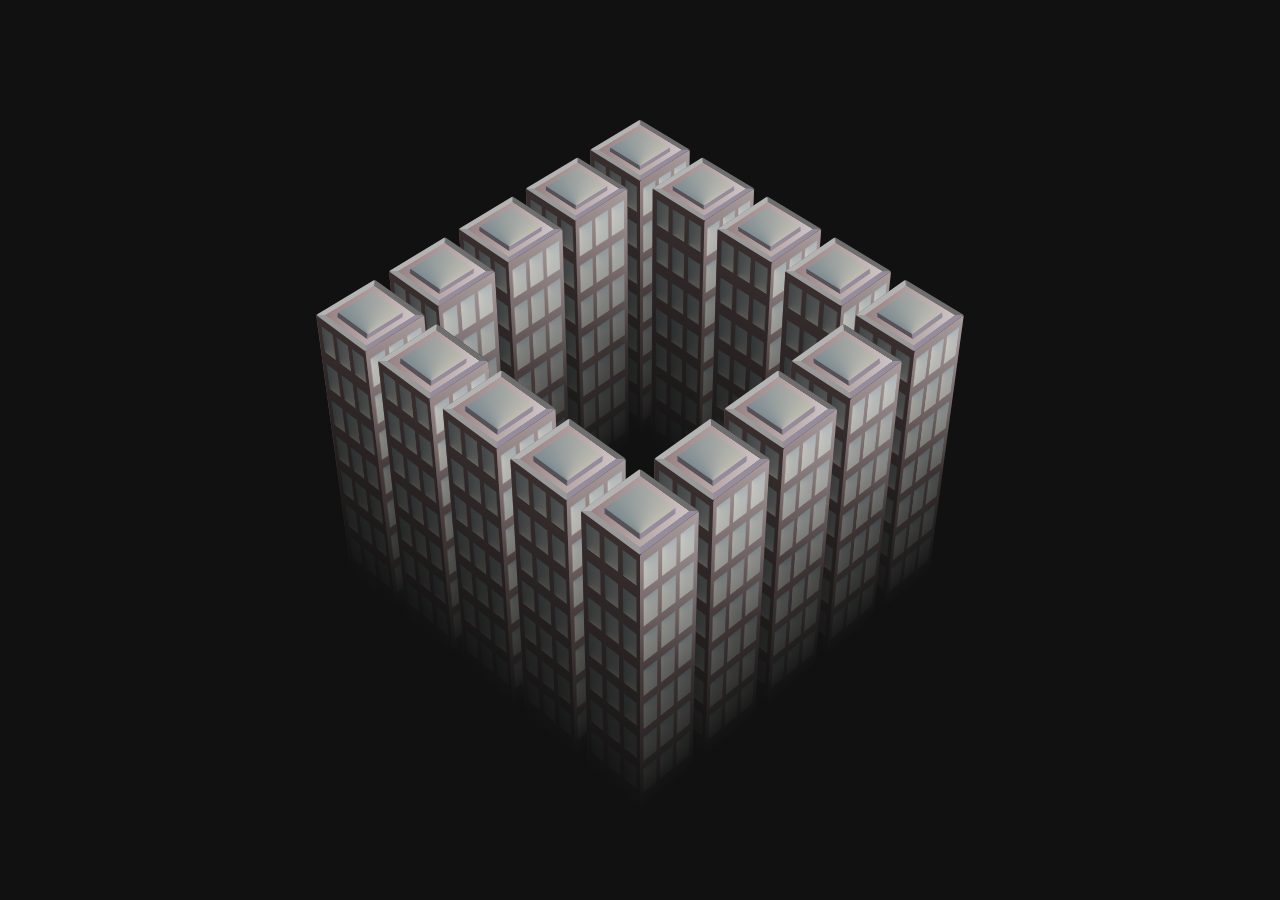
<file: index.html>
<!DOCTYPE html>
<html>
<head>
    <!DOCTYPE html>
    <html lang="en" >
    <head>
      <meta charset="UTF-8">
      <title>CodePen - Building Loader - CSS</title>
      <link rel="stylesheet" href="./main.css">
    
    </head>
    <body>
    <!-- partial:index.partial.html -->
    <div class="content">
      <div class="cuboid">
        <div class="side"></div>
        <div class="side"></div>
        <div class="side"></div>
        <div class="side"></div>
        <div class="side"></div>
        <div class="side"></div>
      </div>
      <div class="cuboid">
        <div class="side"></div>
        <div class="side"></div>
        <div class="side"></div>
        <div class="side"></div>
        <div class="side"></div>
        <div class="side"></div>
      </div>
      <div class="cuboid">
        <div class="side"></div>
        <div class="side"></div>
        <div class="side"></div>
        <div class="side"></div>
        <div class="side"></div>
        <div class="side"></div>
      </div>
      <div class="cuboid">
        <div class="side"></div>
        <div class="side"></div>
        <div class="side"></div>
        <div class="side"></div>
        <div class="side"></div>
        <div class="side"></div>
      </div>
      <div class="cuboid">
        <div class="side"></div>
        <div class="side"></div>
        <div class="side"></div>
        <div class="side"></div>
        <div class="side"></div>
        <div class="side"></div>
      </div>
      <div class="cuboid">
        <div class="side"></div>
        <div class="side"></div>
        <div class="side"></div>
        <div class="side"></div>
        <div class="side"></div>
        <div class="side"></div>
      </div>
      <div class="cuboid">
        <div class="side"></div>
        <div class="side"></div>
        <div class="side"></div>
        <div class="side"></div>
        <div class="side"></div>
        <div class="side"></div>
      </div>
      <div class="cuboid">
        <div class="side"></div>
        <div class="side"></div>
        <div class="side"></div>
        <div class="side"></div>
        <div class="side"></div>
        <div class="side"></div>
      </div>
      <div class="cuboid">
        <div class="side"></div>
        <div class="side"></div>
        <div class="side"></div>
        <div class="side"></div>
        <div class="side"></div>
        <div class="side"></div>
      </div>
      <div class="cuboid">
        <div class="side"></div>
        <div class="side"></div>
        <div class="side"></div>
        <div class="side"></div>
        <div class="side"></div>
        <div class="side"></div>
      </div>
      <div class="cuboid">
        <div class="side"></div>
        <div class="side"></div>
        <div class="side"></div>
        <div class="side"></div>
        <div class="side"></div>
        <div class="side"></div>
      </div>
      <div class="cuboid">
        <div class="side"></div>
        <div class="side"></div>
        <div class="side"></div>
        <div class="side"></div>
        <div class="side"></div>
        <div class="side"></div>
      </div>
      <div class="cuboid">
        <div class="side"></div>
        <div class="side"></div>
        <div class="side"></div>
        <div class="side"></div>
        <div class="side"></div>
        <div class="side"></div>
      </div>
      <div class="cuboid">
        <div class="side"></div>
        <div class="side"></div>
        <div class="side"></div>
        <div class="side"></div>
        <div class="side"></div>
        <div class="side"></div>
      </div>
      <div class="cuboid">
        <div class="side"></div>
        <div class="side"></div>
        <div class="side"></div>
        <div class="side"></div>
        <div class="side"></div>
        <div class="side"></div>
      </div>
      <div class="cuboid">
        <div class="side"></div>
        <div class="side"></div>
        <div class="side"></div>
        <div class="side"></div>
        <div class="side"></div>
        <div class="side"></div>
      </div>
    </div>
    <!-- partial -->
      
    </body>
    </html>
    
	<script>
		// Redirect to main.html after 3 seconds
		setTimeout(function() {
			window.location.href = "main.html";
		}, 6000)
	</script>
</body>
</html>
</file>
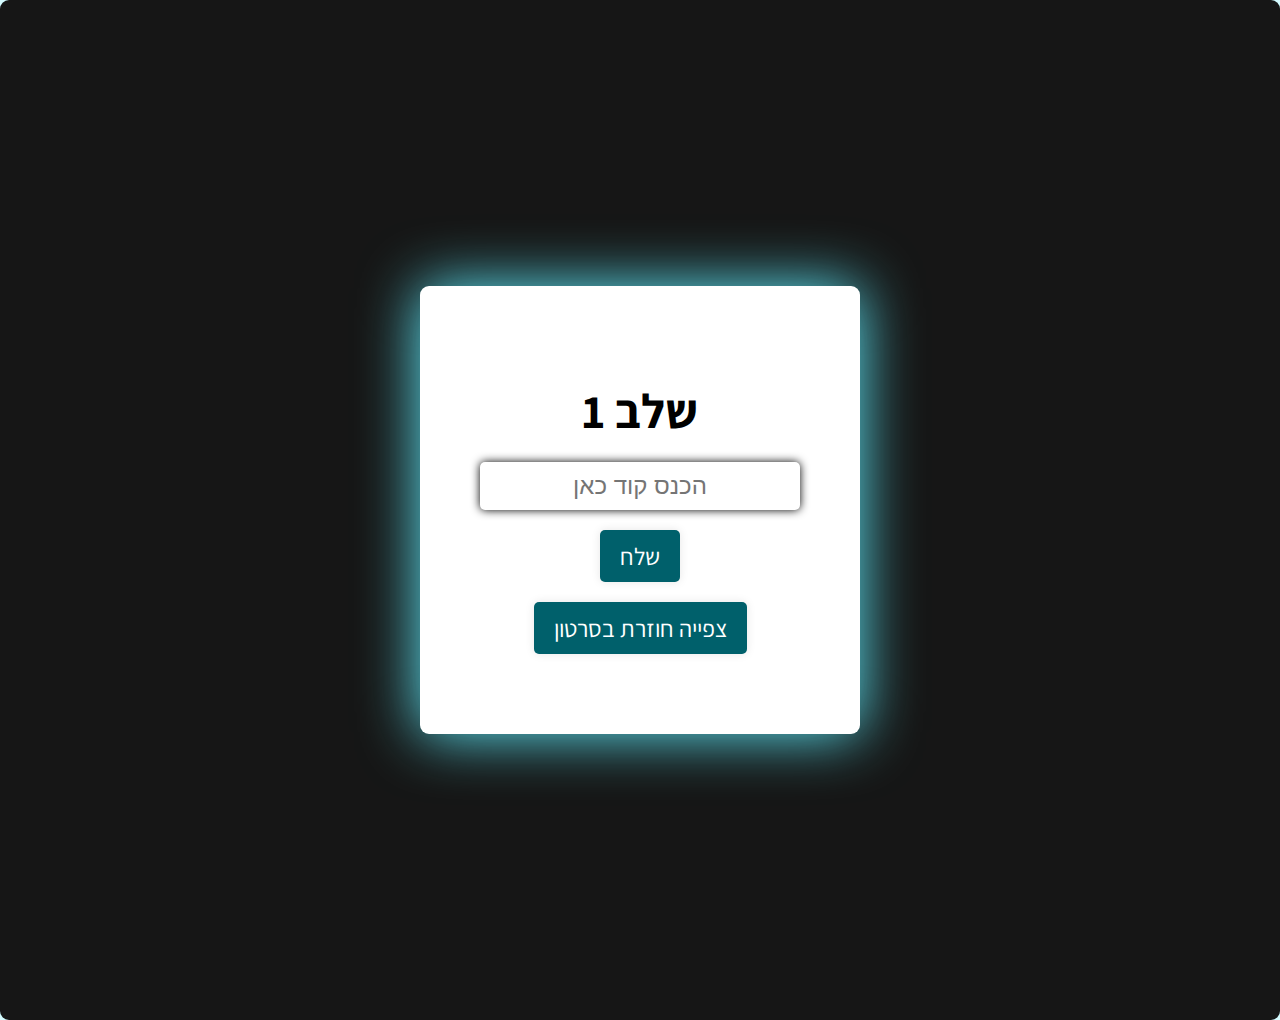
<file: level2.html>
<!DOCTYPE html>
<html>
  <head>
    <meta charset="UTF-8">
    <title>שלב ראשון</title>
    <link href="https://fonts.googleapis.com/css?family=Assistant&display=swap" rel="stylesheet">
    <link href="style.css" rel="stylesheet">
    <style>
      body {
        font-family: 'Assistant', sans-serif;
        background-color: #ffffff;
        margin: 0;
        padding: 0;
      }
      
      .container {
      display: flex;
      justify-content: center;
      align-items: center;
      height: 100vh;
      flex-direction: column;
    }
      
      div {
        background-color: #ffffff;
        border-radius: 9px;
        padding: 60px;
        text-align: center;
        box-shadow: 0 0 30px hsl(186 100% 69%);
      }
      
      h1 {
        font-size: 48px;
        margin-bottom: 20px;
      }
      
      input[type="text"] {
        width: 300px;
        padding: 10px;
        font-size: 24px;
        border-radius: 5px;
        border: none;
        margin-bottom: 20px;
        box-shadow: 0 0 10px rgb(0, 0, 0);
      }
      
      button {
        padding: 10px 20px;
        margin: 20px auto;
        font-size: 24px;
        border-radius: 5px;
        border: none;
        background-color: hsl(186, 100%, 21%);
        color: #fff;
        cursor: pointer;
        transition: all 0.2s ease-in-out;
      }

      div {
        background-color: #161616;
        border-radius: 9px;
        padding: 60px;
        text-align: center;
        box-shadow: 0 0 60px hsl(186 100% 69%);
        text-align: center;
      }
      
      button:hover {
        background-color: hsl(186, 100%, 21%);
      }
    </style>
  </head>
  <body>
    <div class="container">
      <div>
        <h1>שלב 1</h1>
        <input type="text" id="codeInput" placeholder="הכנס קוד כאן">
        <button id="submitButton">שלח</button>
        <button id="homeButton">צפייה חוזרת בסרטון</button>
      </div>
    </div>
    <script src="https://www.youtube.com/iframe_api"></script>
    <script src="level2.js"></script>
  </body>
</html>
</file>
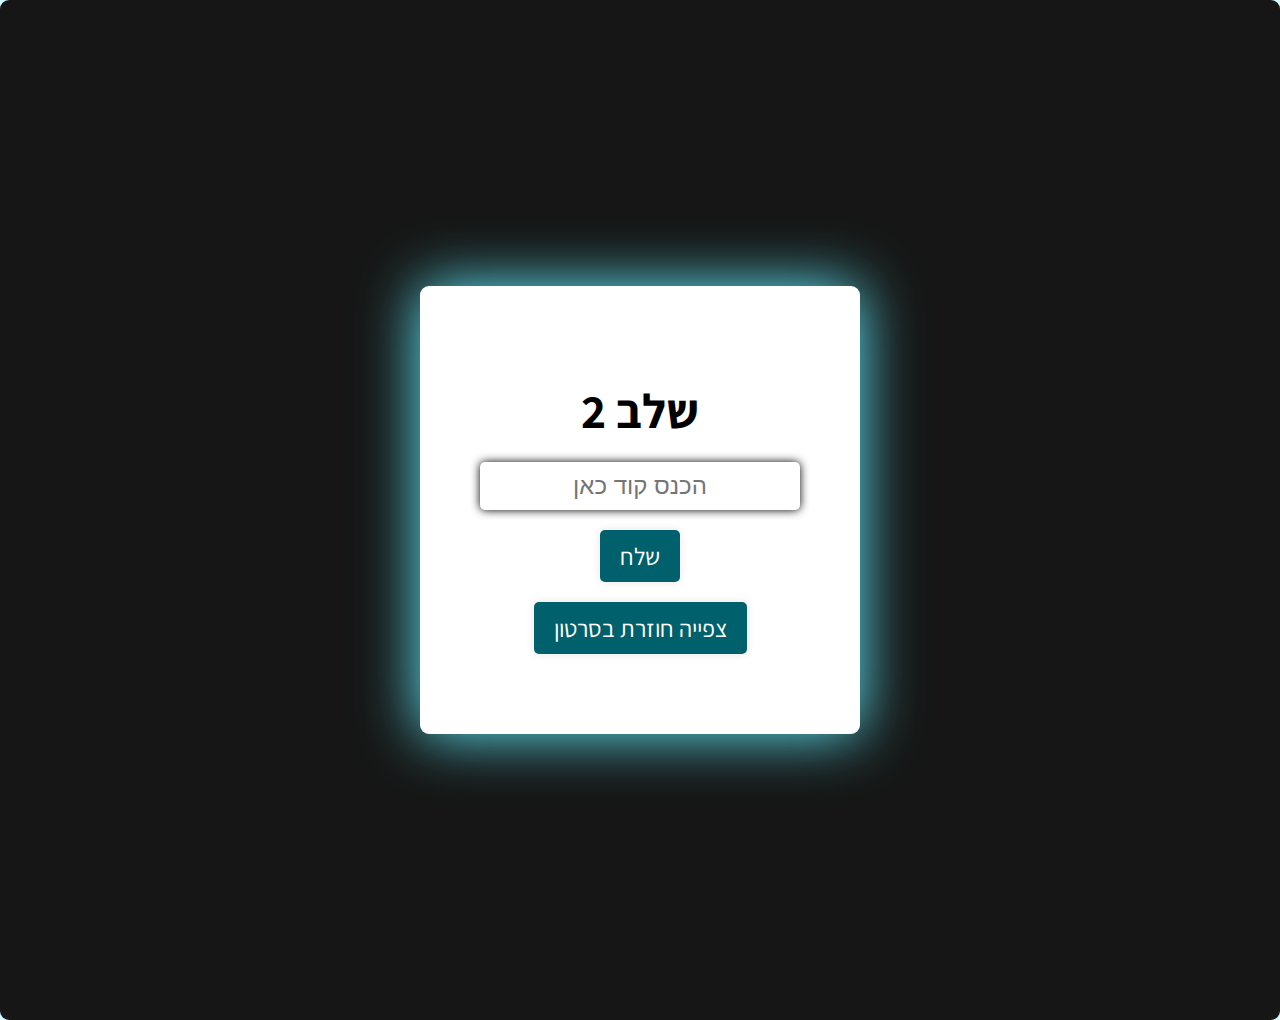
<file: level3.html>
<!DOCTYPE html>
<html>
  <head>
    <meta charset="UTF-8">
    <title>שלב שני</title>
    <link href="https://fonts.googleapis.com/css?family=Assistant&display=swap" rel="stylesheet">
    <link href="style.css" rel="stylesheet">
    <style>
      body {
        font-family: 'Assistant', sans-serif;
        background-color: #ffffff;
        margin: 0;
        padding: 0;
      }
      
      .container {
      display: flex;
      justify-content: center;
      align-items: center;
      height: 100vh;
      flex-direction: column;
    }
      
      div {
        background-color: #ffffff;
        border-radius: 9px;
        padding: 60px;
        text-align: center;
        box-shadow: 0 0 30px hsl(186 100% 69%);
      }
      
      h1 {
        font-size: 48px;
        margin-bottom: 20px;
      }
      
      input[type="text"] {
        width: 300px;
        padding: 10px;
        font-size: 24px;
        border-radius: 5px;
        border: none;
        margin-bottom: 20px;
        box-shadow: 0 0 10px rgb(0, 0, 0);
      }
      
      button {
        padding: 10px 20px;
        margin: 20px auto;
        font-size: 24px;
        border-radius: 5px;
        border: none;
        background-color: hsl(186, 100%, 21%);
        color: #fff;
        cursor: pointer;
        transition: all 0.2s ease-in-out;
      }

      div {
        background-color: #161616;
        border-radius: 9px;
        padding: 60px;
        text-align: center;
        box-shadow: 0 0 60px hsl(186 100% 69%);
        text-align: center;
      }
      
      button:hover {
        background-color: hsl(186, 100%, 21%);
      }
    </style>
  </head>
  <body>
    <div class="container">
      <div>
        <h1>שלב 2</h1>
        <input type="text" id="codeInput" placeholder="הכנס קוד כאן">
        <button id="submitButton">שלח</button>
        <button id="homeButton">צפייה חוזרת בסרטון</button>
      </div>
    </div>
    <script src="https://www.youtube.com/iframe_api"></script>
    <script src="level3.js"></script>
  </body>
</html>
</file>
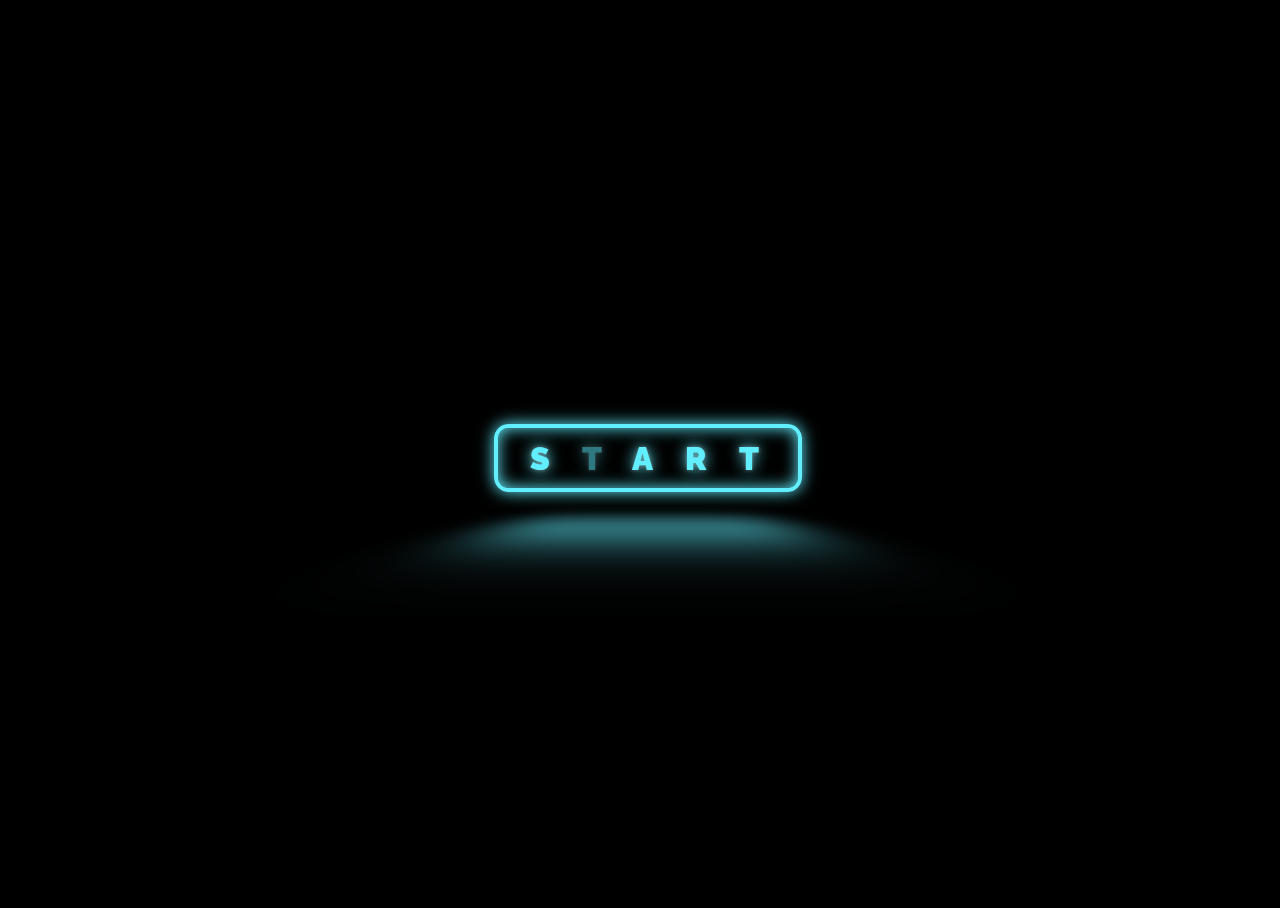
<file: main.html>
<!DOCTYPE html>
<html>
    
  <head>
    <meta charset="UTF-8">
    <title>My Button</title>
    <link href="index.css" rel="stylesheet">
  </head>
  <body>
    <body>
        <div class="content">
            <!-- Your website content here -->
        </div>
        <script>
            setTimeout(function(){
                document.body.classList.add('loaded');
            }, 3000); // 3-second delay
        </script>
    </body>
    
    <div class="container">
      <div>
        <button class='glowing-btn' onclick="location.href='video1.html';"><span class='glowing-txt'>S<span class='faulty-letter'>T</span>ART</span></button>
    </div>
    </div>
  </body>
</html>
</file>
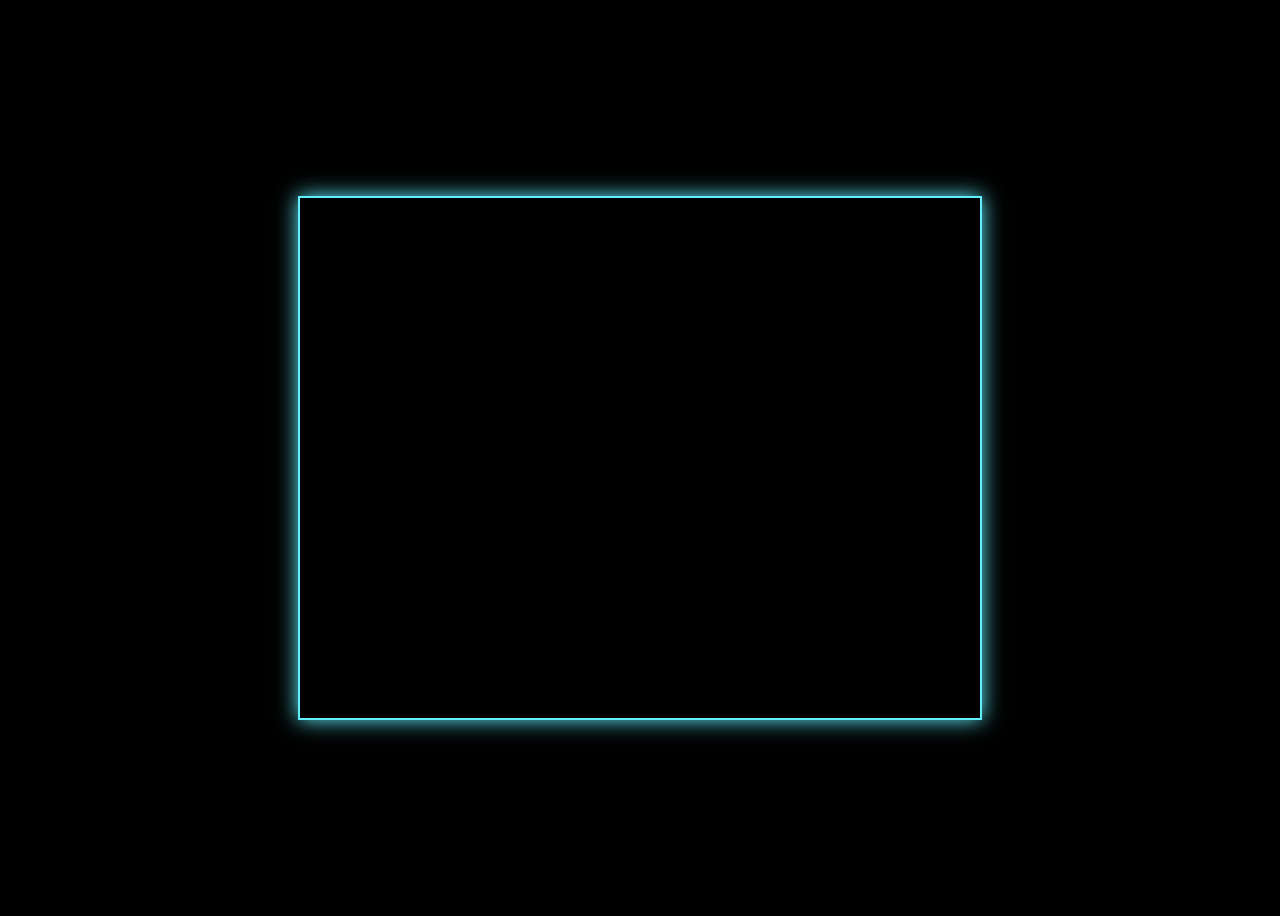
<file: video1.html>
<!DOCTYPE html>
<html>
<head>
	<title>Video Player</title>
	<style>
		body {
			background-color: rgb(0, 0, 0);
		}
		
		.container {
			display: flex;
			align-items: center;
			justify-content: center;
			height: 100vh;
		}
		
		.video-container {
			border: 2px solid hsl(186 100% 69%);
			box-shadow: 0px 0px 20px hsl(186 100% 69%);
			padding: 20px;
			transition: box-shadow 0.5s;
		}
		
		.video-container:hover {
			box-shadow: 0px 0px 40px hsl(186 100% 69%);
		}
		
		#player {
			width: 640px;
			height: 480px;
		}
	</style>
</head>
<body>
	<div class="container">
		<div class="video-container">
			<div id="player"></div>
		</div>
	</div>
	
	<script src="https://www.youtube.com/iframe_api"></script>
	<script>
		var player;
		function onYouTubeIframeAPIReady() {
			player = new YT.Player('player', {
				height: '480',
				width: '640',
				videoId: 'fWVwPqqHQCU',
				events: {
					'onReady': onPlayerReady,
					'onStateChange': onPlayerStateChange
				}
			});
		}
		function onPlayerReady(event) {
			event.target.playVideo();
		}
		function onPlayerStateChange(event) {
			if (event.data == YT.PlayerState.ENDED) {
				window.location.href = 'level2.html';
			}
		}
	</script>
</body>
</html>
</file>
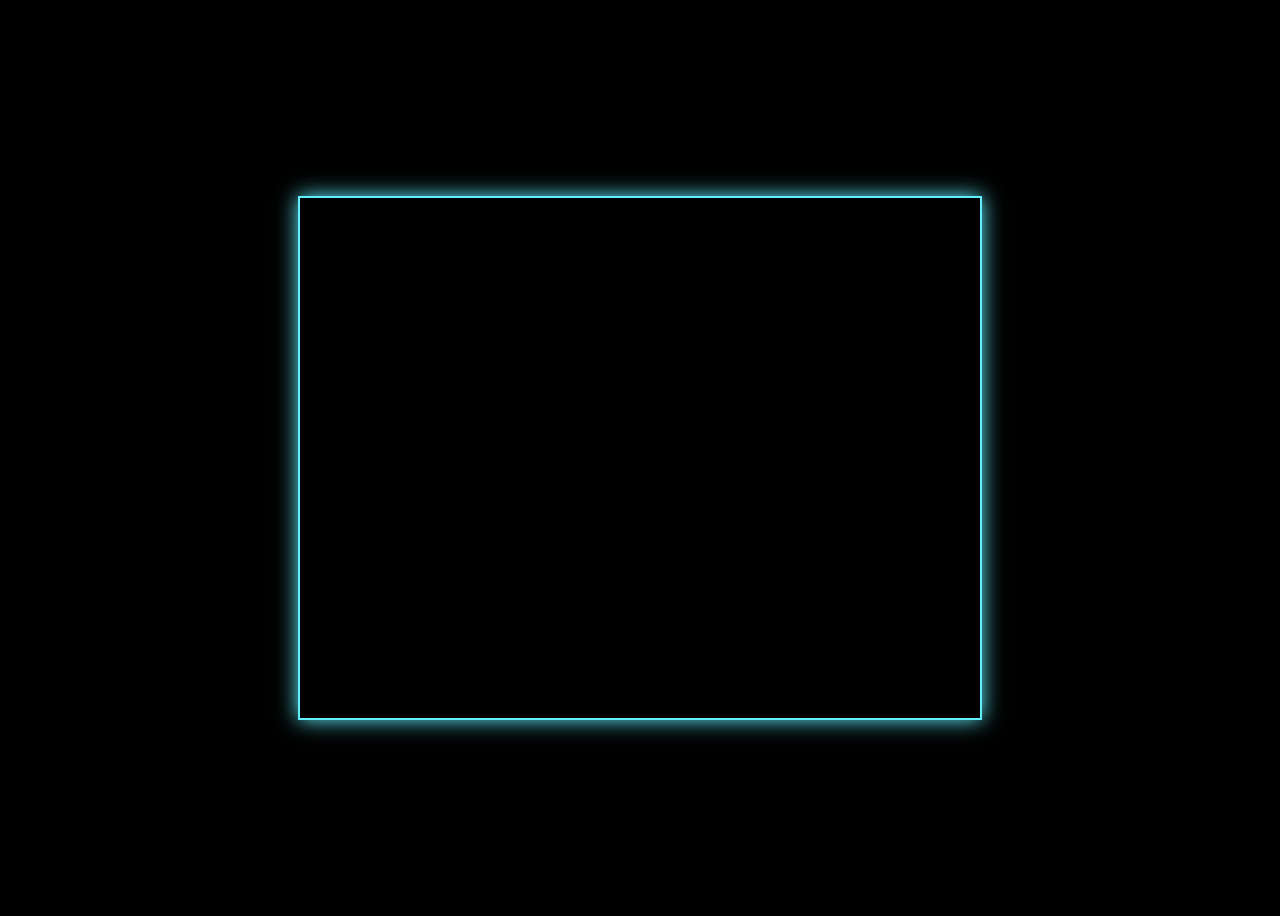
<file: video2.html>
<!DOCTYPE html>
<html>
<head>
	<title>Video Player</title>
	<style>
		body {
			background-color: rgb(0, 0, 0);
		}
		
		.container {
			display: flex;
			align-items: center;
			justify-content: center;
			height: 100vh;
		}
		
		.video-container {
			border: 2px solid hsl(186 100% 69%);
			box-shadow: 0px 0px 20px hsl(186 100% 69%);
			padding: 20px;
			transition: box-shadow 0.5s;
		}
		
		.video-container:hover {
			box-shadow: 0px 0px 40px hsl(186 100% 69%);
		}
		
		#player {
			width: 640px;
			height: 480px;
		}
	</style>
</head>
<body>
	<div class="container">
		<div class="video-container">
			<div id="player"></div>
		</div>
	</div>
	
	<script src="https://www.youtube.com/iframe_api"></script>
	<script>
		var player;
		function onYouTubeIframeAPIReady() {
			player = new YT.Player('player', {
				height: '480',
				width: '640',
				videoId: 'cTiQslAKqLQ',
				events: {
					'onReady': onPlayerReady,
					'onStateChange': onPlayerStateChange
				}
			});
		}
		function onPlayerReady(event) {
			event.target.playVideo();
		}
		function onPlayerStateChange(event) {
			if (event.data == YT.PlayerState.ENDED) {
				window.location.href = 'level3.html';
			}
		}
	</script>
</body>
</html>
</file>
<file: main.css>
@property --color{
    syntax: '<percentage>';
    inherits: false;
    initial-value: 10%;
  }
  
  @property --tone{
    syntax: '<number>';
    inherits: false;
    initial-value: 0;
  }
  
  :root {
      --bg: #111;
      --size: 8;
      --speed: 2;
      --hue: 0;
      --tone: 0;
  }
  
  * {
      transform-style: preserve-3d;
      box-sizing: border-box;
  }
  
  body {
      margin: 0;
      padding: 0;
      width: 100vw;
      height: 100vh;
      overflow: hidden;
      display: flex;
      align-items: center;
      justify-content: center;
      perspective: 250vmin;
      background: var(--bg);
  }
  
  /*
  body:after {
      content: "";
      position: absolute;
      background: 
          linear-gradient(37.5deg, var(--bg) 28%, #fff0 35%), 
          linear-gradient(-37.5deg, var(--bg) 28%, #fff0 35%);
      width: 100%;
      height: 100%;
      opacity: 0.75;
  }
  */
  
  .content {
      width: calc(var(--size) * 6vmin);
    height: calc(var(--size) * 6vmin);
      transform: rotateX(45deg) rotateZ(45deg);
  }
  
  .cuboid {
      --height: var(--size);
      --width: var(--size);
      --depth: calc(var(--size) * 5);
      --delay: calc(calc(var(--speed) / 16) * 1s);
      --sat: var(--color, 50%);
      --hue: var(--tone, 0);
      --win: calc(calc(var(--size) / 6) * 1vmin);
      height: calc(var(--height) * 1vmin);
      width: calc(var(--width) * 1vmin);
      position: absolute;
      transform: translate3d(0vmin, 0vmin, 0vmin);
      animation: grow calc(var(--speed) * 1s) ease 0s infinite, colors calc(var(--speed) * 2.25s) linear 0s infinite;
      transition: --color calc(var(--speed) * 1s) 0s, --tone calc(var(--speed) * 2,25s) 0s;
  }
  
  .cuboid .side {
      position: absolute;
      top: 50%;
      left: 50%;
      height: 100%;
      width: 100%;
      border-radius: 2px;
  }
  
  .cuboid .side:nth-of-type(1) {
      transform: translate3d(-50%, -50%, calc(var(--depth) * 0.5vmin));
      background: linear-gradient(-125deg, #fff8, #fff0), hsl(var(--hue), var(--sat), 55%);
      border: calc(calc(var(--size) / 12) * 1vmin) solid #fff0;
      border-color: #6e6e6e #958d9b #999999 #b3b3b3;
  }
  
  .cuboid .side:nth-of-type(2) {
      transform: translate3d(-50%, -50%, calc(var(--depth) * -0.5vmin)) rotateY(180deg);
      background: hsl(var(--hue), var(--sat), 25%);
      display: none;
  }
  
  .cuboid .side:nth-of-type(3) {
      width: calc(var(--depth) * 1vmin);
      transform: translate(-50%, -50%) rotateY(90deg) translate3d(0, 0, calc(var(--width) * 0.5vmin));
      background: 
          linear-gradient(135deg, #fff6, #fff0 50%), 
          linear-gradient(90deg, #fff0, var(--bg) 100%), 
          repeating-conic-gradient(from 0deg at var(--win) calc(var(--win) * 1.5), #808e93, #bbbab0 25%, #fff0 0 100%),
          hsl(var(--hue), var(--sat), 40%);
      background-repeat: no-repeat, no-repeat, repeat, no-repeat;
      background-size: 100% 100%, 100% 100%, calc(calc(var(--size) / 2) * 1.35vmin) calc(calc(var(--size) / 3.2) * 1vmin), 100% 100%;
      background-position: 0 0, 0 0, 0 calc(calc(var(--size) / 15) * 1vmin), 0 0;
  }
  
  .cuboid .side:nth-of-type(4) {
      width: calc(var(--depth) * 1vmin);
      transform: translate(-50%, -50%) rotateY(-90deg) translate3d(0, 0, calc(var(--width) * 0.5vmin));
      background: linear-gradient(-90deg, hsl(var(--hue), var(--sat), 40%) 20%, var(--bg) 100%);
  }
  
  .cuboid .side:nth-of-type(5) {
      height: calc(var(--depth) * 1vmin);
      transform: translate(-50%, -50%) rotateX(90deg) translate3d(0, 0, calc(var(--height) * 0.5vmin));
      background: linear-gradient(45deg, hsl(var(--hue), var(--sat), 20%) 20%, var(--bg) 100%);
  }
  
  .cuboid .side:nth-of-type(6) {
      height: calc(var(--depth) * 1vmin);
      transform: translate(-50%, -50%) rotateX(-90deg) translate3d(0, 0, calc(var(--height) * 0.5vmin));
      background: 
          linear-gradient(180deg, #fff0, var(--bg) 100%), 
          repeating-conic-gradient(from 0deg at calc(var(--win) * 0.5) calc(var(--win) * 2.75), #43484a, #706f68 25%, #fff0 0 100%),
          hsl(var(--hue), var(--sat), 20%);
      background-repeat: no-repeat, repeat, no-repeat;
      background-size: 100% 100%, calc(calc(var(--size) / 3.2) * 1vmin) calc(calc(var(--size) / 2) * 1.35vmin), 100% 100%;
      background-position: 0 0, calc(calc(var(--size) / 1.065 ) * 1vmin) calc(calc(var(--size) / 7) * 1vmin), 0 0;
  }
  
  
  
  
  .cuboid .side:nth-of-type(1):before {
      content: " ";
      position: absolute;
      width: 80%;
      height: 80%;
      left: 10%;
      top: 10%;
      box-sizing: border-box;
      background: 
          linear-gradient(45deg, #95899e 0 5%, #fff0 0 95%, #c3bcc8 0 100%), 
          conic-gradient( from -90deg at 90% 90%, #7d8b91, #c1beb3 25%, #948c99 0 62.5%, #545157 0 100%);
  }
  
  
  
  .cuboid:nth-child(2) {
      left: calc(calc(var(--size) / 4 ) * 5vmin);
      animation-delay: calc(var(--delay) * -15);
  }	
  
  .cuboid:nth-child(3) {
      left: calc(calc(var(--size) / 4 ) * 10vmin);
      animation-delay: calc(var(--delay) * -14);
  }	
  
  .cuboid:nth-child(4) {
      left: calc(calc(var(--size) / 4 ) * 15vmin);
      animation-delay: calc(var(--delay) * -13);
  }	
  
  .cuboid:nth-child(5) {
      left: calc(calc(var(--size) / 4 ) * 20vmin);
      animation-delay: calc(var(--delay) * -12);
  }
  
  .cuboid:nth-child(6) {
      left: calc(calc(var(--size) / 4 ) * 20vmin);
      top: calc(calc(var(--size) / 4 ) * 5vmin);
      animation-delay: calc(var(--delay) * -11);
  }	
  
  .cuboid:nth-child(7) {
      left: calc(calc(var(--size) / 4 ) * 20vmin);
      top: calc(calc(var(--size) / 4 ) * 10vmin);
      animation-delay: calc(var(--delay) * -10);
  }	
  
  .cuboid:nth-child(8) {
      left: calc(calc(var(--size) / 4 ) * 20vmin);
      top: calc(calc(var(--size) / 4 ) * 15vmin);
      animation-delay: calc(var(--delay) * -9);
  }	
  
  .cuboid:nth-child(9) {
      left: calc(calc(var(--size) / 4 ) * 20vmin);
      top: calc(calc(var(--size) / 4 ) * 20vmin);
      animation-delay: calc(var(--delay) * -8);
  }	
  
  .cuboid:nth-child(10) {
      top: calc(calc(var(--size) / 4 ) * 20vmin);
      left: calc(calc(var(--size) / 4 ) * 15vmin);
      animation-delay: calc(var(--delay) * -7);
  }	
  
  .cuboid:nth-child(11) {
      top: calc(calc(var(--size) / 4 ) * 20vmin);
      left: calc(calc(var(--size) / 4 ) * 10vmin);
      animation-delay: calc(var(--delay) * -6);
  }	
  
  .cuboid:nth-child(12) {
      top: calc(calc(var(--size) / 4 ) * 20vmin);
      left: calc(calc(var(--size) / 4 ) * 5vmin);
      animation-delay: calc(var(--delay) * -5);
  }	
  
  .cuboid:nth-child(13) {
      top: calc(calc(var(--size) / 4 ) * 20vmin);
      left: 0;
      animation-delay: calc(var(--delay) * -4);
  }	
  
  .cuboid:nth-child(14) {
      top: calc(calc(var(--size) / 4 ) * 15vmin);
      animation-delay: calc(var(--delay) * -3);
  }	
  
  .cuboid:nth-child(15) {
      top: calc(calc(var(--size) / 4 ) * 10vmin);
      animation-delay: calc(var(--delay) * -2);
  }	
  
  .cuboid:nth-child(16) {
      top: calc(calc(var(--size) / 4 ) * 5vmin);
      animation-delay: calc(var(--delay) * -1);
  }
  
  
  @keyframes grow {
         0% { --color: 60%; transform: translateZ(calc(var(--size) * 1vmin)); }
        90% { --color: 10%; transform: translateZ(calc(var(--size) * -2vmin)); }
       100% { --color: 60%; transform: translateZ(calc(var(--size) * 1vmin)); }
  }
  
  @keyframes colors {
         0% { --tone: 360; }
       100% { --tone: 0; }
  }
</file>
<file: style.css>
body {
        background-color: white;
        font-family: 'Assistant';
        font-size: 1.2em;
    }
    .container div {
        background-color: #ffffff;
      }
      
    button {
        font-family: 'Assistant';
      }
      
    
    .container {
        display: flex;
        justify-content: center;
        align-items: center;
        height: 100vh;
    }
    
    h1 {
        text-align: center;
        font-size: 4em;
    }
    
    input[type="text"] {
        display: block;
        margin: 20px auto;
        width: 80%;
        padding: 10px;
        border-radius: 50px;
        border: none;
        box-shadow: 0px 0px 10px rgba(0, 0, 0, 0.1);
        text-align: center;
        font-size: 1.2em;
    }
    
    button {
        display: block;
        margin: 20px auto;
        padding: 10px 20px;
        border-radius: 50px;
        border: none;
        background-color: #4CAF50;
        color: white;
        box-shadow: 0px 0px 10px rgba(0, 0, 0, 0.1);
        font-size: 1.2em;
        transition: transform 0.2s;
    }
    
    button:hover {
        transform: scale(1.1);
    }
    
    #videoContainer {
        display: none;
        position: fixed;
        top: 0;
        left: 0;
        width: 100%;
        height: 100%;
        background-color: rgba(0, 0, 0, 0.8);
        z-index: 1;
    }
    
    #video {
        display: block;
        margin: auto;
        width: 80%;
        height: 80%;
    }
    
    #playButton {
        position: absolute;
        top: 50%;
        left: 50%;
        transform: translate(-50%, -50%);
        padding: 10px 20px;
        border-radius: 50px;
        border: none;
        background-color: #4CAF50;
        color: white;
        box-shadow: 0px 0px 10px rgba(0, 0, 0, 0.1);
        font-size: 1.2em;
    }
</file>
<file: index.css>
@import url("https://fonts.googleapis.com/css?family=Raleway");

:root {
  --glow-color: hsl(186 100% 69%);
}

*,
*::before,
*::after {
  box-sizing: border-box;
}

html,
body {
  height: 100%;
  width: 100%;
  overflow: hidden;
}

body {
  min-height: 100vh;
  display: flex;
  justify-content: center;
  align-items: center;
  background: black;
}

.glowing-btn {
  position: relative;
  color: var(--glow-color);
  cursor: pointer;
  padding: 0.35em 1em;
  border: 0.15em solid var(--glow-color);
  border-radius: 0.45em;
  background: none;
  perspective: 2em;
  font-family: "Raleway", sans-serif;
  font-size: 2em;
  font-weight: 900;
  letter-spacing: 1em;

  -webkit-box-shadow: inset 0px 0px 0.5em 0px var(--glow-color),
    0px 0px 0.5em 0px var(--glow-color);
  -moz-box-shadow: inset 0px 0px 0.5em 0px var(--glow-color),
    0px 0px 0.5em 0px var(--glow-color);
  box-shadow: inset 0px 0px 0.5em 0px var(--glow-color),
    0px 0px 0.5em 0px var(--glow-color);
  animation: border-flicker 2s linear infinite;
}

.glowing-txt {
  float: left;
  margin-right: -0.8em;
  -webkit-text-shadow: 0 0 0.125em hsl(0 0% 100% / 0.3),
    0 0 0.45em var(--glow-color);
  -moz-text-shadow: 0 0 0.125em hsl(0 0% 100% / 0.3),
    0 0 0.45em var(--glow-color);
  text-shadow: 0 0 0.125em hsl(0 0% 100% / 0.3), 0 0 0.45em var(--glow-color);
  animation: text-flicker 3s linear infinite;
}

.faulty-letter {
  opacity: 0.5;
  animation: faulty-flicker 2s linear infinite;
}

.glowing-btn::before {
  content: "";
  position: absolute;
  top: 0;
  bottom: 0;
  left: 0;
  right: 0;
  opacity: 0.7;
  filter: blur(1em);
  transform: translateY(120%) rotateX(95deg) scale(1, 0.35);
  background: var(--glow-color);
  pointer-events: none;
}

.glowing-btn::after {
  content: "";
  position: absolute;
  top: 0;
  left: 0;
  right: 0;
  bottom: 0;
  opacity: 0;
  z-index: -1;
  background-color: var(--glow-color);
  box-shadow: 0 0 2em 0.2em var(--glow-color);
  transition: opacity 100ms linear;
}

.glowing-btn:hover {
  color: rgba(0, 0, 0, 0.8);
  text-shadow: none;
  animation: none;
}

.glowing-btn:hover .glowing-txt {
  animation: none;
}

.glowing-btn:hover .faulty-letter {
  animation: none;
  text-shadow: none;
  opacity: 1;
}

.glowing-btn:hover:before {
  filter: blur(1.5em);
  opacity: 1;
}

.glowing-btn:hover:after {
  opacity: 1;
}

@keyframes faulty-flicker {
  0% {
    opacity: 0.1;
  }
  2% {
    opacity: 0.1;
  }
  4% {
    opacity: 0.5;
  }
  19% {
    opacity: 0.5;
  }
  21% {
    opacity: 0.1;
  }
  23% {
    opacity: 1;
  }
  80% {
    opacity: 0.5;
  }
  83% {
    opacity: 0.4;
  }

  87% {
    opacity: 1;
  }
}

@keyframes text-flicker {
  0% {
    opacity: 0.1;
  }

  2% {
    opacity: 1;
  }

  8% {
    opacity: 0.1;
  }

  9% {
    opacity: 1;
  }

  12% {
    opacity: 0.1;
  }
  20% {
    opacity: 1;
  }
  25% {
    opacity: 0.3;
  }
  30% {
    opacity: 1;
  }

  70% {
    opacity: 0.7;
  }
  72% {
    opacity: 0.2;
  }

  77% {
    opacity: 0.9;
  }
  100% {
    opacity: 0.9;
  }
}

@keyframes border-flicker {
  0% {
    opacity: 0.1;
  }
  2% {
    opacity: 1;
  }
  4% {
    opacity: 0.1;
  }

  8% {
    opacity: 1;
  }
  70% {
    opacity: 0.7;
  }
  100% {
    opacity: 1;
  }
}

@media only screen and (max-width: 600px) {
  .glowing-btn{
    font-size: 1em;
  }
}
</file>
